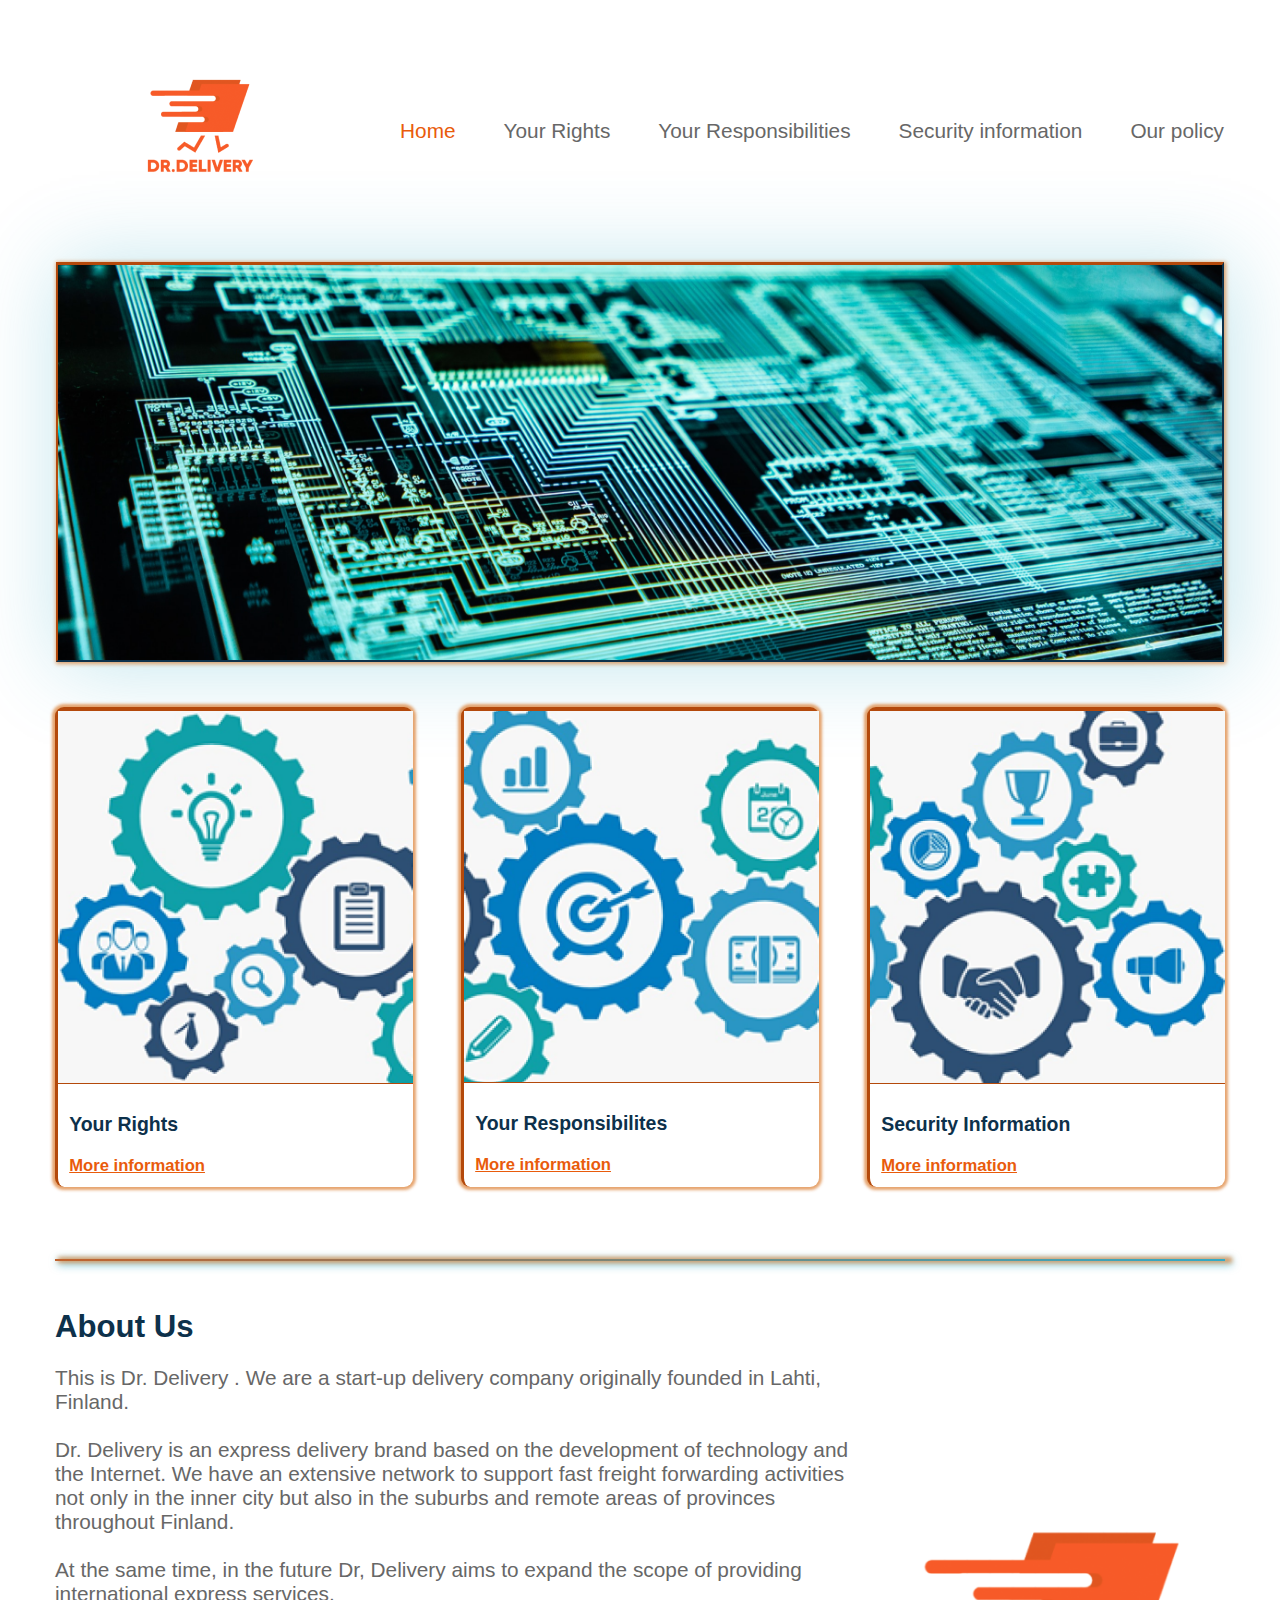
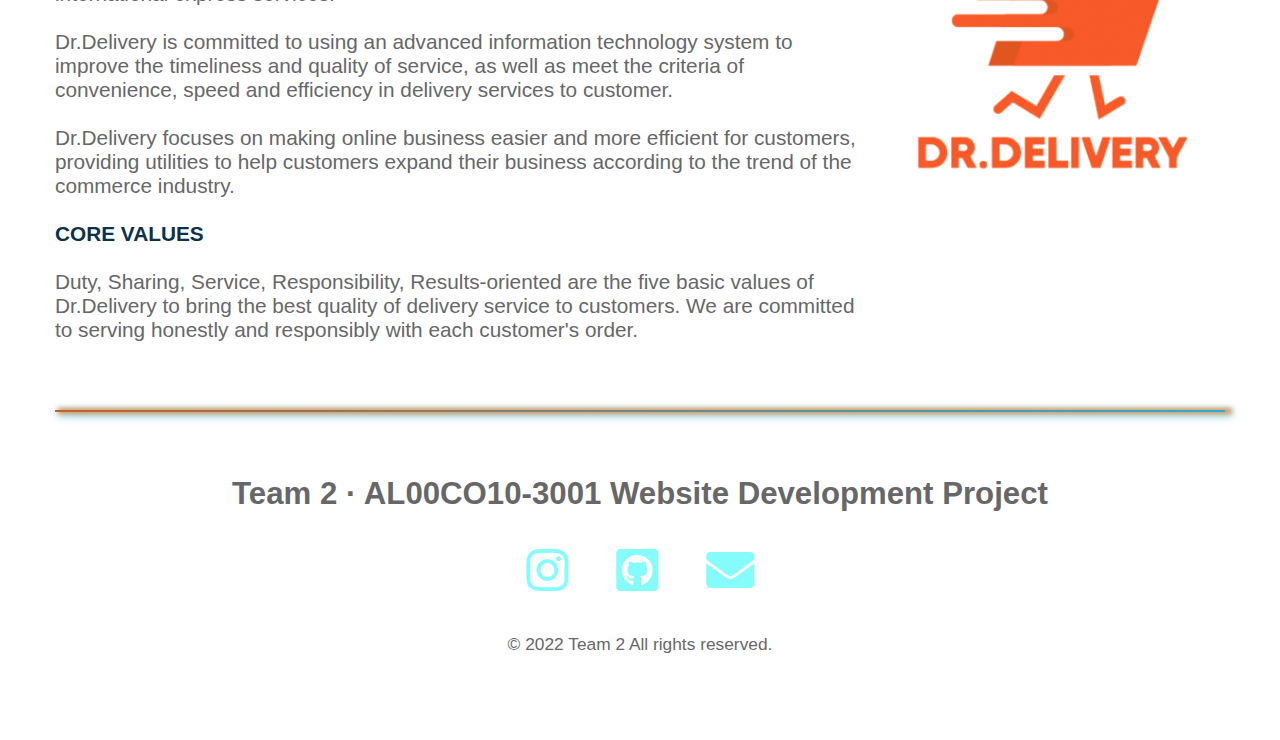
<file: index.html>
<!doctype html>
<html lang="en">

<head>
    <meta charset="UTF-8">
    <meta name="viewport"
        content="width=device-width, user-scalable=no, initial-scale=1.0, maximum-scale=1.0, minimum-scale=1.0">
    <meta http-equiv="X-UA-Compatible" content="ie=edge">
    <title>Document</title>
    <link href="https://cdnjs.cloudflare.com/ajax/libs/font-awesome/5.15.4/css/all.min.css" rel="stylesheet" />
    <link rel="stylesheet" href="css/style.css">
</head>
<body>

    <nav>
        <ul>
            <li>
                <h1>
                    <span class="fa" aria-hidden="true"><img src="img/logo.png" alt="logo"></span>
                </h1>
            </li>

            <li><a href="index.html" style="color: #E95B0B">Home</a></li>
            <li><a href="rights.html">Your Rights</a></li>
            <li><a href="responsibility.html">Your Responsibilities</a></li>
            <li><a href="security.html">Security information</a></li>
            <li><a href="policy.html">Our policy</a></li>


        </ul>
    </nav>

    <section class="section-pic">

        <div><img class="section-pic-img" src="img/section-pic.png" alt="section-pic"></div>

    </section>
    <div class="wrapper">
        <section class="section-cards grid">
            <article>
                <img src="img/rights.png" alt="Rights Card">
                <div class="text">
                    <h3>Your Rights</h3>
                    <br>
                    <a href="rights.html">More information</a>
                </div>
            </article>
            <article>
                <img src="img/respons.png" alt="Responsibilities Card">
                <div class="text">
                    <h3>Your Responsibilites</h3>
                    <br>
                    <a href="responsibility.html">More information</a>

                </div>
            </article>
            <article>
                <img src="img/security.png" alt="Security Card">
                <div class="text">
                    <h3>Security Information</h3>
                    <br>
                    <a href="security.html">More information</a>
                </div>
            </article>
        </section>
    </div>
    <br> <br>
    <br class="hidden">
    <div class="wrapper">
        <div class="gradient"></div>
    </div>

    <div class="wrapper section-about">
        <h2 style="color: #0d314b;">About Us</h2>
        <section>
            <p>This is Dr. Delivery . We are a start-up delivery company originally founded in Lahti, Finland. <br><br>

                Dr. Delivery is an express delivery brand based on the development of technology and the Internet. We
                have
                an extensive
                network to support fast freight forwarding activities not only in the inner city but also in the suburbs
                and
                remote
                areas of provinces throughout Finland. <br><br>

                At the same time, in the future Dr, Delivery aims to expand the scope of providing international express
                services. <br><br>

                Dr.Delivery is committed to using an advanced information technology system to improve the timeliness
                and
                quality of
                service, as well as meet the criteria of convenience, speed and efficiency in delivery services to
                customer. <br><br>

                Dr.Delivery focuses on making online business easier and more efficient for customers, providing
                utilities
                to help
                customers expand their business according to the trend of the commerce industry.
                <br>
                <br>
                <b style="color: #0d314b;">CORE VALUES</b>
                <br>
                <br>
                Duty, Sharing, Service, Responsibility, Results-oriented are the five basic values of Dr.Delivery to
                bring
                the best
                quality of delivery service to customers.

                We are committed to serving honestly and responsibly with each customer's order.
            </p>

            <div><img src="img/aboutLogo.png" alt="logo in about card"></div>
        </section>
    </div>
    <br class="hidden"> <br class="hidden">
    <div class="wrapper">
        <div class="gradient"></div>
    </div>

    <footer>
        <h2>Team 2 &middot; AL00CO10-3001 Website Development Project</h2>
        <ul>
            <li>
                <a href="https://www.instagram.com/labfinland/?hl=en" target="_blank">
                    <span class="fab fa-instagram" aria-hidden="true"></span>

                    <span class="sr-only">Lab University</span>
                </a>
            </li>
            <li>
                <a href="https://github.com/leolab1337/SECURITY-HANDBOOK-" target="_blank">
                    <span class="fab fa-github-square" aria-hidden="true"></span>
                    <span class="sr-only">Github</span>
                </a>
            </li>
            <li>
                <a href="mailto:leohannolainen999@gmail.com">
                    <span class="fas fa-envelope" aria-hidden="true"></span>
                    <span class="sr-only">Email</span>
                </a>
            </li>
        </ul>
        <p><small>&copy; 2022 Team 2 All rights reserved.</small></p>
    </footer>



</body>

</html>
</file>
<file: css/style.css>
:root {
    --black: #676767;
    --dkblue: #0d314b;
    /* --plum: #4b0d49; */
    --plum: #3b1f4b;
    /* --hotmag: #ff17e4; */
    --hotmag: #7a47c7;
    /* --magenta: #e310cb; */
    --magenta: #8e67c9;
    --aqua: #86fbfb;
    /* --aqua: #28a0c9; */
    --white: #ffffff;
    --orange: #E95B0B;
    --orangeBorder:#b4490b;
    --font-size: 1.3rem;
    --mono: "Oxygen mono", monospace;
    --sans: Oxygen, sans-serif;
}

/* border box model: https://css-tricks.com/box-sizing/ */

html {
    box-sizing: border-box;
    scroll-behavior: smooth;
}
*,
*::before,
*::after {
    box-sizing: inherit;
    /* outline: 1px solid red; */
}

/* generic styles for the page */

body {
  font-family:-apple-system, BlinkMacSystemFont, 'Segoe UI', Roboto, Oxygen, Ubuntu, Cantarell, 'Open Sans', 'Helvetica Neue', sans-serif;
}

body {
    padding: 0;
    margin: 0;
    font-family: var(--sans);
    background-color: var(--white);
    color: var(--black);
    font-size: var(--font-size);
}

h1,
h2,
h3 {
    margin: 0;
}

a {
    color: var(--aqua);
}

a:hover {
    color: var(--orangeBorder);
    text-decoration: none;
}

img{
    width: 100%;
    
  }


/* navigation */
nav {
  font-family: var(--sans);
  font-size: 100%;
  padding: 3rem 1rem;
}

nav h1 a {
  font-family: var(--sans);
}

nav ul {
  margin: 0;
  padding: 0;
  list-style-type: none;
  display: flex;
  flex-flow: row wrap;
  /* horisontal */
  justify-content: center;
  /* vertical */
  align-items: center;
  /* set distance between elements  */
  gap: 3rem;
}
nav li:first-child {
  /* it occupies 100% of the log space */
  flex-basis: 100%;
  text-align: center;
}




nav h1  [class*="fa"]{
  font-size: 100%;
  padding-right: 0.1rem;
}


/* it is good to use display block for links in navbar  */
nav a {
  color: var(--black);
  text-decoration: none;
  display: block;
}

nav a:hover ,
nav [class*="fa-"]:hover{
  color: var(--orangeBorder);
}


/* Section picture */
.section-pic {
    padding: 0rem 1rem 2.5rem 1rem;
    max-width: 1200px;
    margin: 0 auto;
  }

  .section-pic img {
      min-height: 200px;
      border: var(--dkblue) 2px solid;
      border-left: var(--orangeBorder) 2px solid;
      border-top: var(--orangeBorder) 3px solid;
      border-bottom: var(--dkblue)2px solid;
      /* box-shadow: 0px 0px 7px 2px  rgba(214, 107, 19, 0.616); */
        box-shadow: 1px 1px 4px 1px  rgba(214, 107, 19, 0.616), 5px 2px 80px 2px  rgba(49, 170, 197, 0.3);
  }



/* Section cards */

.wrapper{
        max-width: 1200px;
        margin: 0 auto;
        padding-left: 15px;
        padding-right: 15px;
        
    }
.section-cards { 

  display: grid;
  grid-template-columns: repeat(auto-fill, minmax(200px, 1fr));
  grid-gap: 3rem;
  justify-content: space-evenly; 
  
  
  }
.section-cards > article {
  border-left: 3px solid var(--orangeBorder);
    border-top: 4px solid var(--orangeBorder);
    
    border-radius: 9px;
box-shadow: 0px 0px 3px 3px  rgba(214, 107, 19, 0.616);
  background-color: var(--white);
}
.section-cards > article img {
    
  max-width: 100%;
   border-bottom: 1.5px solid var(--orangeBorder);
  
 
}
.text {
    
    text-align: left;
    color: var(--dkblue);
  width: 100%;
  font-size: 80%;
  padding-top: 13px;
  padding-bottom: 13px;
}

.text a {
    text-align: center;
    color: var(--orange);
    font-weight: 900;
    
}
.text a:hover {
    color: var(--orangeBorder);
    
}

/* Section about */

.section-about {
    padding-top: 3rem;
    padding-bottom: 0rem;
    margin-bottom: 0 ;
}

.section-about img {
    max-width: 344px;

}
.section-about section{


    display: flex;
  flex-flow: row wrap;
  justify-content: center;
  align-items: center;
    gap: 1rem;

}

/* footer section */
footer {
    text-align: center;
    padding: 4rem 0;
}
footer ul {
    list-style-type: none;
    padding: 0;
    margin: 2rem 0;
    display: flex;
    flex-flow: row wrap;
    justify-content: center;
    gap: 3rem;
    font-size: 3rem;
}

/* gradient line  */
.gradient{
    background: linear-gradient(90deg, rgb(192, 99, 46) 0%, rgb(49, 170, 197) 100%);
   box-shadow: 5px 0px 4px 2px  rgba(214, 107, 19, 0.616), 5px 2px 8px 2px  rgba(49, 170, 197, 0.616);
   
    height: 2px;
}

.hidden{
    display: none;
}

/* descktop view */

@media (min-width: 850px) {
  nav {
    max-width: 1200px;
    margin: 0 auto;
  }
  nav li:first-child {
    flex-basis: auto;
    text-align: left;
    margin-right: auto;
  }


.section-cards { 
grid-template-columns: auto auto auto;

}
.section-cards > article img {
    
  max-width: 100%;
  min-width: 15rem;
  
 
}

.section-cards .text  {
    padding: 0.7rem;
    padding-top: 1.5rem;
}


/* .section-about */

.section-about section{
    padding: 0;
  display: grid;  
  grid-template-columns: 2fr 344px;
  gap: 1rem;
    
}


.hidden{
    display: inline;
}


}
.button{
  width: 100% ;
  background: url(bg.jpg) no-repeat;
  background-size: cover;
}
.button .gotopbtn{
  position: fixed;
  width: 50px;
  height: 50px;
  background:#E95B0B ;
  bottom: 40px;
  right: 50px;
  text-decoration: none;
  text-align: center;
  line-height: 50px;
  color: #ffffff;
  font-size: 25px;
  border-radius: 10px;
}
</file>
